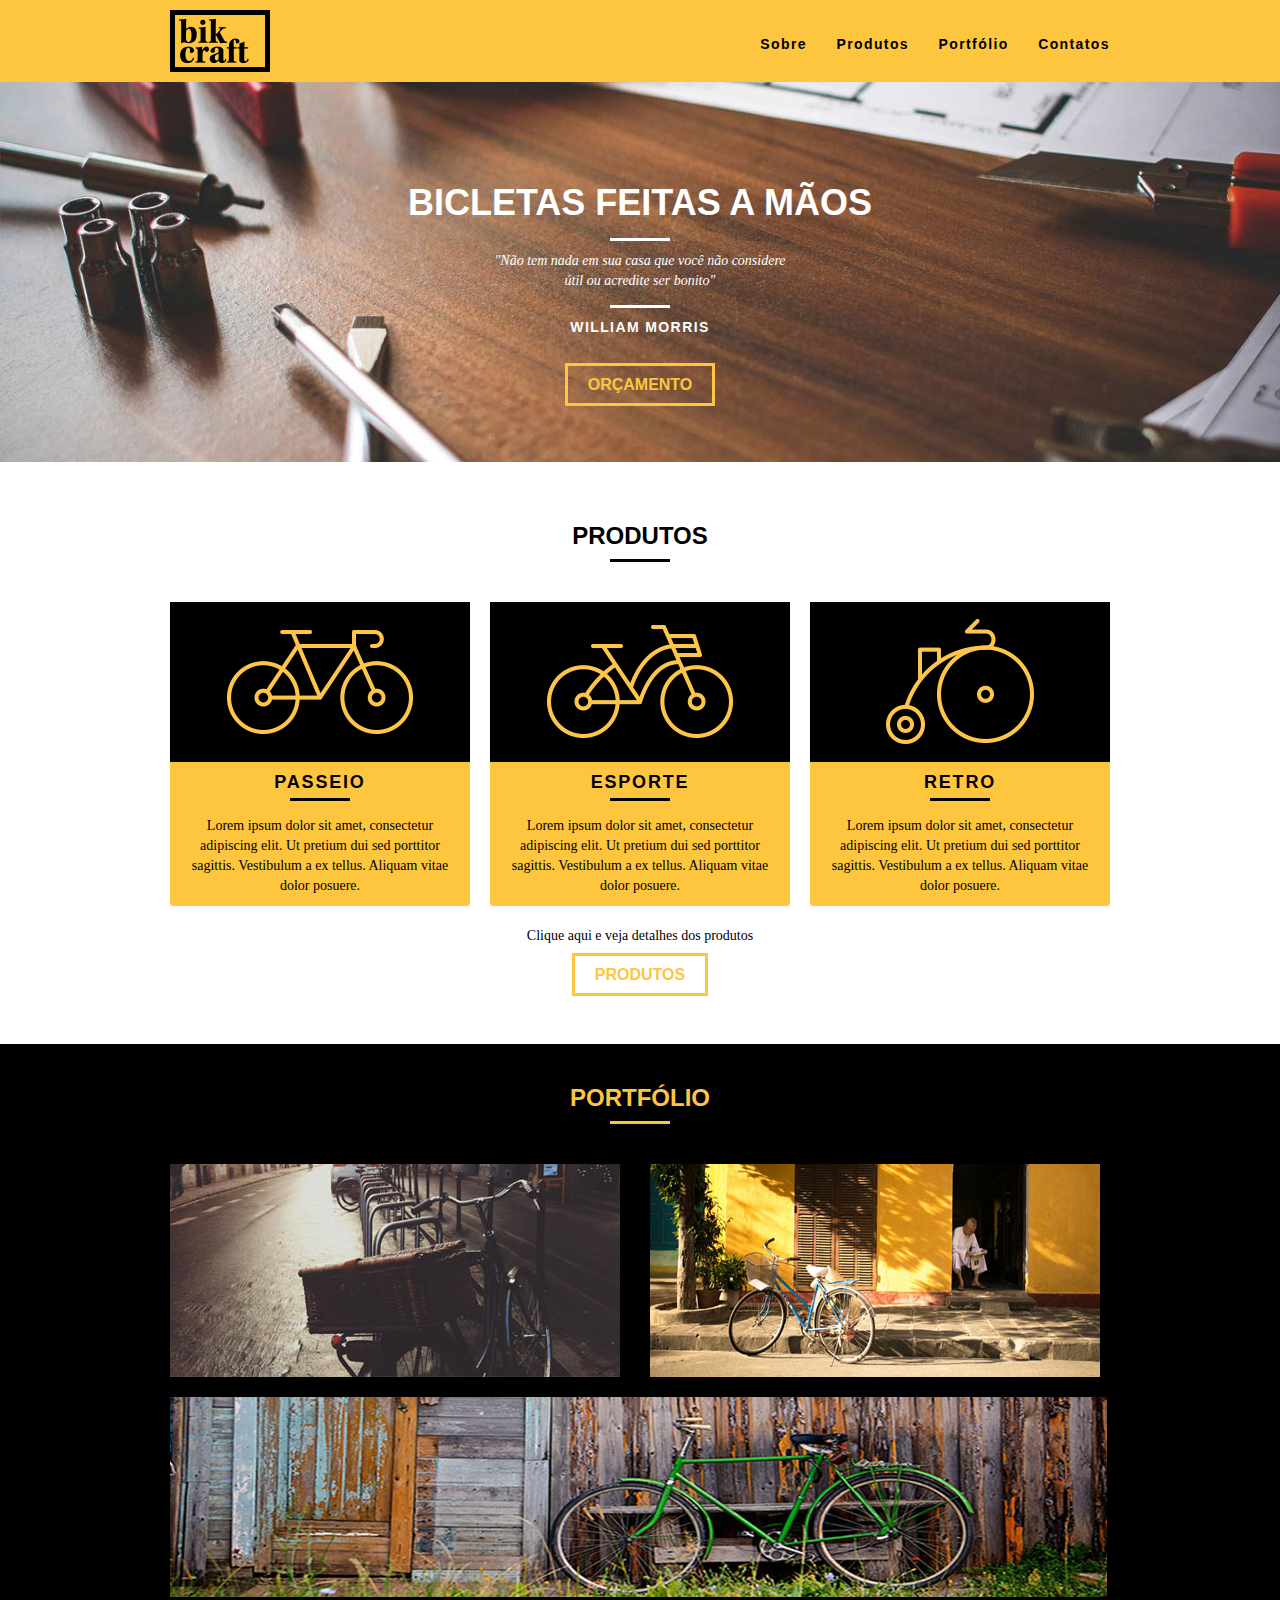
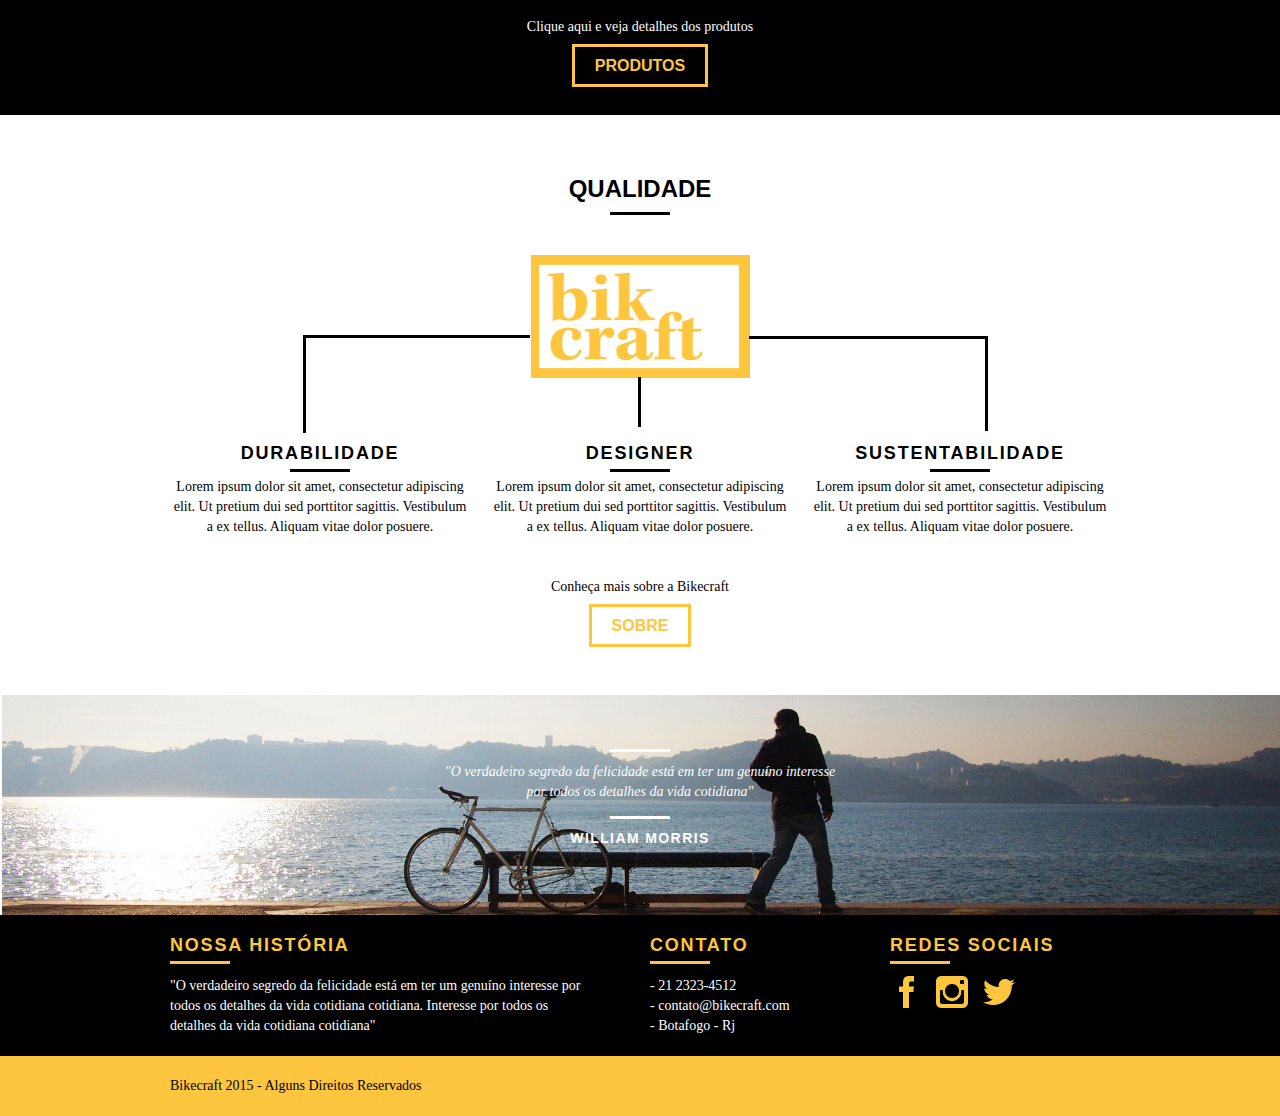
<file: index.html>
<!DOCTYPE html>

<html lang="pt-br">

<head>
    <meta charset="utf-8">
    <meta name="viewport" content="width=device-width, initial-scale=1.0">
    <title>Home-Bikecraft</title>
  
    <link rel="stylesheet" href="css/normalize.css">
    <link rel="stylesheet" href="css/reset.css">
    <link rel="stylesheet" href="css/grid.css">
    <link rel="stylesheet" href="css/index-estilo.css">
    <link rel="stylesheet" href="css/responsivo.css">

</head>

<body>

    <header class="header">
        <div class="container">

            <a href="index.html" class="grid-4"><img src="img/logo.png" alt="logo-Bikecraft"></a>

            <nav class="grid-12 header-menu">
                <ul>
                    <li><a href="sobre.html">Sobre</a></li>
                    <li><a href="produtos.html">Produtos</a></li>
                    <li><a href="portfolio.html">Portfólio</a></li>
                    <li><a href="contato.html">Contatos</a></li>
                </ul>
            </nav>
        </div>

    </header>

    <section class="introducao">
        <div class="container">
            <h1>Bicletas Feitas a Mãos</h1>
            <blockquote class="quote-externo">
                <p> "Não tem nada em sua casa que você não considere útil ou acredite ser bonito"</p>
                <cite>William Morris</cite>
            </blockquote>
            <a href="produtos.html" class="btn" role="button">Orçamento</a>
        </div>
    </section>

    <section class="container produtos">

        <h2 class="subtitulo">Produtos</h2>
        <ul class="produto-lista">
            <li class="grid-1-3">

                <div class="icone-produto">
                    <img src="img/portfolio/passeio.png" alt="Bicleta de Passeio">
                </div>

                <h3>Passeio</h3>

                <p>
                    Lorem ipsum dolor sit amet, consectetur adipiscing elit. Ut pretium dui sed porttitor sagittis.
                    Vestibulum a ex tellus. Aliquam vitae dolor posuere.
                </p>
            </li>

            <li class="grid-1-3">

                <div class="icone-produto">
                    <img src="img/portfolio/esporte.png" alt="Bicleta de Passeio">
                </div>

                <h3>Esporte</h3>

                <p>
                    Lorem ipsum dolor sit amet, consectetur adipiscing elit. Ut pretium dui sed porttitor sagittis.
                    Vestibulum a ex tellus. Aliquam vitae dolor posuere.
                </p>
            </li>
            <li class="grid-1-3">

                <div class="icone-produto">
                    <img src="img/portfolio/retro.png" alt="Bicleta de Passeio">
                </div>

                <h3>Retro</h3>

                <p>
                    Lorem ipsum dolor sit amet, consectetur adipiscing elit. Ut pretium dui sed porttitor sagittis.
                    Vestibulum a ex tellus. Aliquam vitae dolor posuere.
                </p>
            </li>

        </ul>

        <div class="call">
            <p>Clique aqui e veja detalhes dos produtos</p>
            <a href="produtos.html" class="btn btn-preto">Produtos</a>
        </div>

    </section>
    <!-- FIM da Section Produtos -->

    <section class="portfolio">

        <div class="container">

            <h2 class="subtitulo">Portfólio</h2>

            <ul class="portfolio-item">
                <li class="grid-8"><img src="img/produtos/passeio.jpg" alt="Bicicleta Passeio"></li>
                <li class="grid-8"><img src="img/produtos/esporte.jpg" alt="Bicicleta Esporte"></li>
                <li class="grid-16"><img src="img/produtos/retro.jpg" alt="Bicicleta Retro"></li>
            </ul>

            <div class="call">
                <p>Clique aqui e veja detalhes dos produtos</p>
                <a href="produtos.html" class="btn btn-preto">Produtos</a>
            </div>

        </div>

    </section>
    <!-- FIM do Portfólio -->

    <section class="container qualidade">

        <h2 class="subtitulo">Qualidade</h2>
        <img src="img/logo-2.png" alt="Logo Bikecraft">

        <ul class="qualidade-lista">

            <li class="grid-1-3">
                <h3>Durabilidade</h3>
                <p>Lorem ipsum dolor sit amet, consectetur adipiscing elit. Ut pretium dui sed porttitor sagittis.
                    Vestibulum a ex tellus. Aliquam vitae dolor posuere.</p>
            </li>

            <li class="grid-1-3">
                <h3>Designer</h3>
                <p>Lorem ipsum dolor sit amet, consectetur adipiscing elit. Ut pretium dui sed porttitor sagittis.
                    Vestibulum a ex tellus. Aliquam vitae dolor posuere.</p>
            </li>

            <li class="grid-1-3">
                <h3>Sustentabilidade</h3>
                <p>Lorem ipsum dolor sit amet, consectetur adipiscing elit. Ut pretium dui sed porttitor sagittis.
                    Vestibulum a ex tellus. Aliquam vitae dolor posuere.</p>
            </li>

        </ul>

        <div class="call">
            <p>Conheça mais sobre a Bikecraft</p>
            <a href="produtos.html" class="btn btn-preto">Sobre</a>
        </div>

    </section>
    <!-- FIM de Qualidade -->

    <section class="quebra">

        <blockquote class="quote-externo container">
            <p> "O verdadeiro segredo da felicidade está em ter um genuíno interesse por todos os detalhes da vida
                cotidiana"</p>
            <cite>William Morris</cite>
        </blockquote>
    </section>

    <footer>

        <div class="footer">
            <div class="container">

                <div class="grid-8 historia">
                    <h3>Nossa História</h3>
                    <p> "O verdadeiro segredo da felicidade está em ter um genuíno interesse por todos os detalhes da
                        vida cotidiana cotidiana. Interesse por todos os detalhes da vida cotidiana cotidiana"</p>
                </div>

                <div class="grid-4 contato">
                    <h3>Contato</h3>
                    <ul>
                        <li>- 21 2323-4512</li>
                        <li>- contato@bikecraft.com</li>
                        <li>- Botafogo - Rj</li>
                    </ul>

                </div>
                <div class="grid-4 rede-social">

                    <h3>Redes Sociais</h3>
                    <ul>
                        <li><a href="https://facebook.com" target="_blank"><img src="img/rede-sociais/facebook.png"
                                    alt="Facebook"></a></li>

                        <li><a href="https://instagram.com" target="_blank"><img src="img/rede-sociais/instagram.png"
                                    alt="Instagram"></a></li>

                        <li><a href="https://twitter.com" target="_blank"><img src="img/rede-sociais/twitter.png"
                                    alt="Twiterr"></a></li>

                    </ul>

                </div>
            </div>
        </div> <!-- Fim da div footer -->

        <div class="copy">
            <div class="container">
                <p class="grid-16">Bikecraft 2015 - Alguns Direitos Reservados</p>
            </div>
        </div>

    </footer>

</body>

</html>
</file>
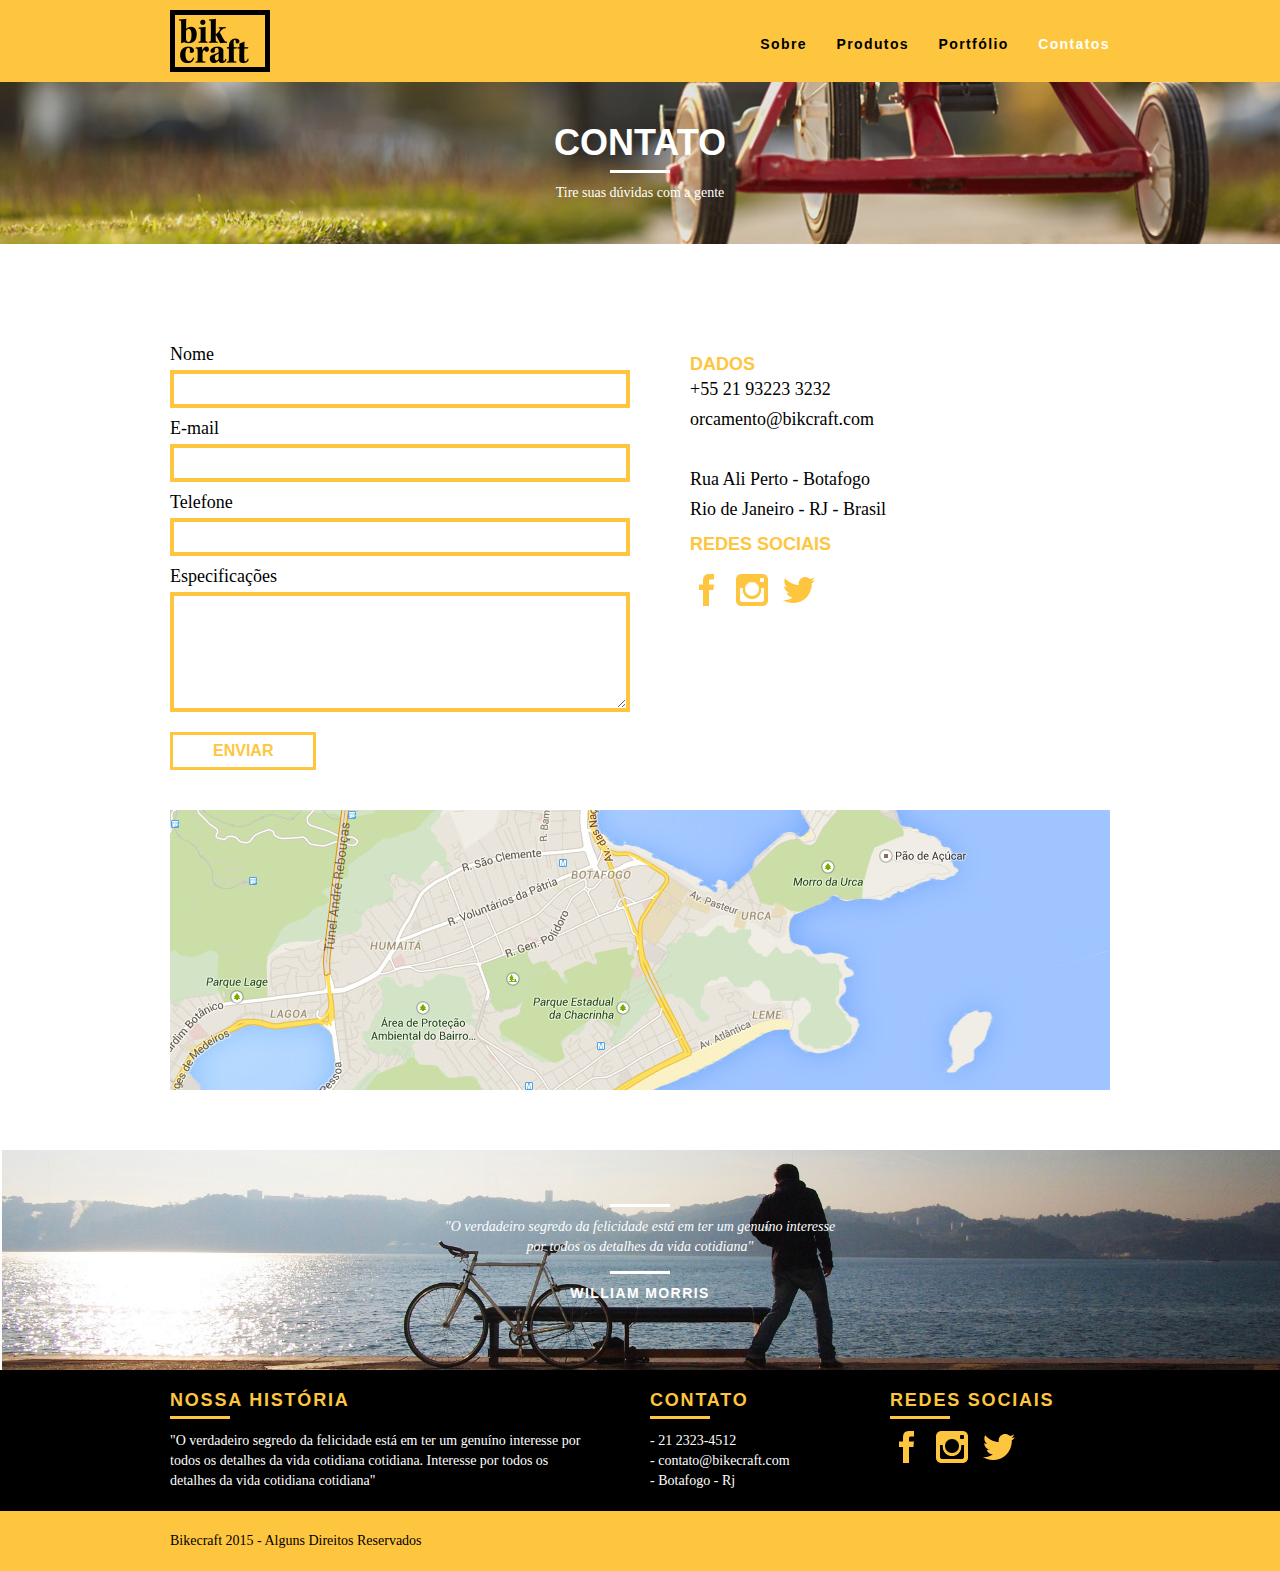
<file: contato.html>
<!DOCTYPE html>

<html lang="pt-br">

<head>
    <meta charset="utf-8">
    <meta name="viewport" content="width=device-width, initial-scale=1.0">
    <title>Contato</title>
    
    <link rel="stylesheet" href="css/normalize.css">
    <link rel="stylesheet" href="css/reset.css">
    <link rel="stylesheet" href="css/grid.css">
    <link rel="stylesheet" href="css/index-estilo.css">
    <link rel="stylesheet" href="css/contato-estilo.css">
    <link rel="stylesheet" href="css/responsivo.css">
</head>

<body>

    <header class="header">
        <div class="container">

            <a href="index.html" class="grid-4"><img src="img/logo.png" alt="logo-Bikecraft"></a>

            <nav class="grid-12 header-menu">
                <ul>
                    <li><a href="sobre.html">Sobre</a></li>
                    <li><a href="produtos.html"">Produtos</a></li>
                    <li><a href=" portfolio.html">Portfólio</a></li>
                    <li><a href="contato.html" class="menu-ativo">Contatos</a></li>
                </ul>
            </nav>
        </div>

    </header>

    <section class="introducao-interna introducao-contato">
        <div class="container">
            <h1>Contato</h1>
            <p>Tire suas dúvidas com a gente</p>
        </div>
    </section>

    <section class=" fale-conosco container">

        <form method="" class="form grid-8" action="">

            <label for="nome">Nome</label>
            <input type="text" id="nome" name="nome" required>

            <label for="email">E-mail</label>
            <input type="email" id="email" name="email" required>

            <label for="tel">Telefone</label>
            <input type="tel" id="tel" name="tel" required>

            <label for="espec">Especificações</label>
            <textarea id="espec"></textarea>

            <button type="submit" class="btn btn-preto">Enviar</button>
        </form>

        <div class="grid-8 contato-dados">

            <h3>Dados</h3>
            <span>+55 21 93223 3232</span>
            <span class="contato-email">orcamento@bikcraft.com</span>

            <span>Rua Ali Perto - Botafogo</span>
            <span>Rio de Janeiro - RJ - Brasil</span>

            <h3>Redes Sociais</h3>
            <ul>
                <li><a href="https://facebook.com" target="_blank"><img src="img/rede-sociais/facebook.png"
                            alt="Facebook"></a></li>

                <li><a href="https://instagram.com" target="_blank"><img src="img/rede-sociais/instagram.png"
                            alt="Instagram"></a></li>

                <li><a href="https://twitter.com" target="_blank"><img src="img/rede-sociais/twitter.png"
                            alt="Twiterr"></a></li>

            </ul>

        </div> <!-- FIM Contato -->

    </section>

    <section class="container">
        <a href="https://google.com.br" class="grid-16" target="_blank"> <img src="img/endereco-bikcraft.jpg"
                alt="Mapa Endereço"></a>
    </section>

    <section class="quebra">

        <blockquote class="quote-externo container">
            <p> "O verdadeiro segredo da felicidade está em ter um genuíno interesse por todos os detalhes da vida
                cotidiana"</p>
            <cite>William Morris</cite>
        </blockquote>
    </section>

    <footer>

        <div class="footer">
            <div class="container">

                <div class="grid-8 historia">
                    <h3>Nossa História</h3>
                    <p> "O verdadeiro segredo da felicidade está em ter um genuíno interesse por todos os detalhes da
                        vida cotidiana cotidiana. Interesse por todos os detalhes da vida cotidiana cotidiana"</p>
                </div>

                <div class="grid-4 contato">
                    <h3>Contato</h3>
                    <ul>
                        <li>- 21 2323-4512</li>
                        <li>- contato@bikecraft.com</li>
                        <li>- Botafogo - Rj</li>
                    </ul>

                </div>
                <div class="grid-4 rede-social">

                    <h3>Redes Sociais</h3>
                    <ul>
                        <li><a href="https://facebook.com" target="_blank"><img src="img/rede-sociais/facebook.png"
                                    alt="Facebook"></a></li>

                        <li><a href="https://instagram.com" target="_blank"><img src="img/rede-sociais/instagram.png"
                                    alt="Instagram"></a></li>

                        <li><a href="https://twitter.com" target="_blank"><img src="img/rede-sociais/twitter.png"
                                    alt="Twiterr"></a></li>

                    </ul>

                </div>
            </div>
        </div> <!-- Fim da div footer -->

        <div class="copy">
            <div class="container">
                <p class="grid-16">Bikecraft 2015 - Alguns Direitos Reservados</p>
            </div>
        </div>

    </footer>

</body>

</html>
</file>
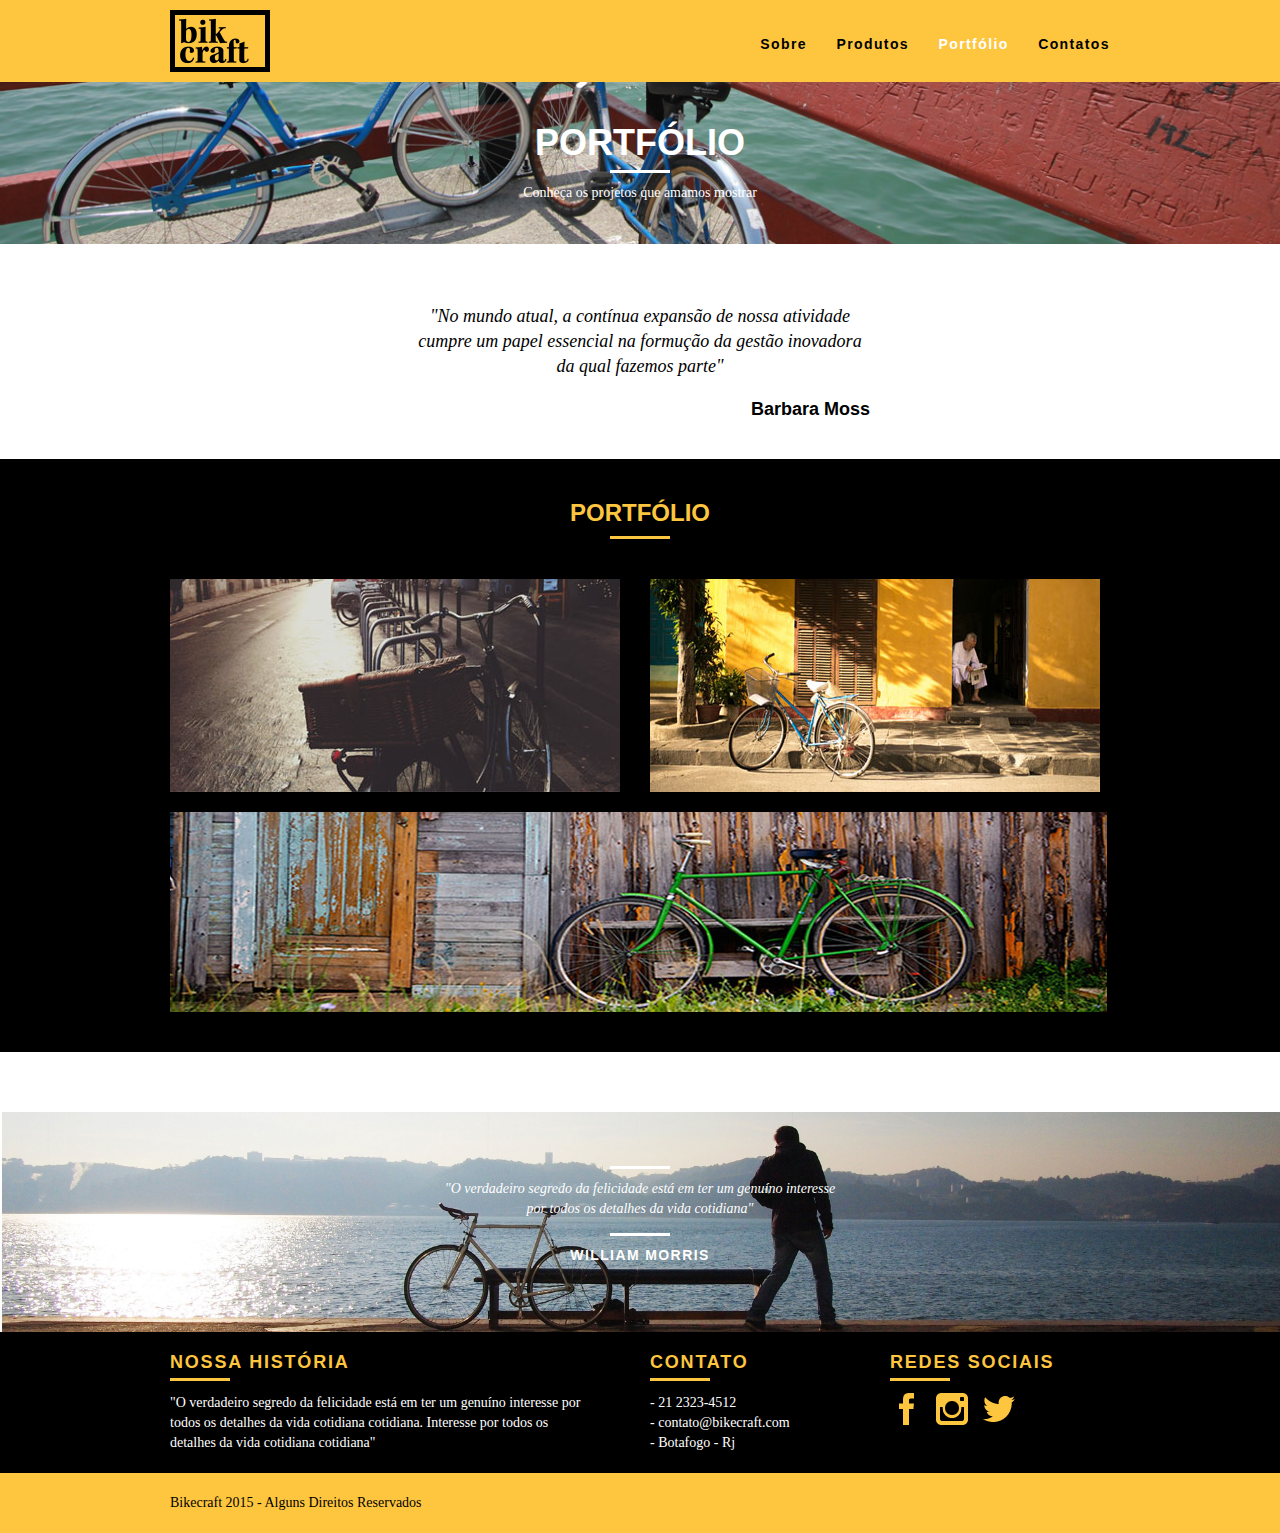
<file: portfolio.html>
<!DOCTYPE html>

<html lang="pt-br">

<head>
    <meta charset="utf-8">
    <meta name="viewport" content="width=device-width, initial-scale=1.0">
    <title>Portfólio</title>
    
    <link rel="stylesheet" href="css/normalize.css">
    <link rel="stylesheet" href="css/reset.css">
    <link rel="stylesheet" href="css/grid.css">
    <link rel="stylesheet" href="css/index-estilo.css">
    <link rel="stylesheet" href="css/portfolio-estilo.css">
    <link rel="stylesheet" href="css/responsivo.css">

</head>

<body>

    <header class="header">
        <div class="container">

            <a href="index.html" class="grid-4"><img src="img/logo.png" alt="logo-Bikecraft"></a>

            <nav class="grid-12 header-menu">
                <ul>
                    <li><a href="sobre.html">Sobre</a></li>
                    <li><a href="produtos.html">Produtos</a></li>
                    <li><a href="portfolio.html" class="menu-ativo">Portfólio</a></li>
                    <li><a href="contato.html">Contatos</a></li>
                </ul>
            </nav>
        </div>

    </header>

    <section class="introducao-interna introducao-port">

        <div class="container">
            <h1>Portfólio</h1>
            <p>Conheça os projetos que amamos mostrar</p>
        </div>

    </section>

    <section class="container">

        <blockquote class="citacao">
            <p> "No mundo atual, a contínua expansão de nossa atividade cumpre um papel essencial na formução da gestão
                inovadora da qual fazemos parte"</p>
            <cite>Barbara Moss</cite>
        </blockquote>

    </section>

    <section class="portfolio">

        <div class="container">

            <h2 class="subtitulo">Portfólio</h2>

            <ul class="portfolio-item">
                <li class="grid-8"><img src="img/produtos/passeio.jpg" alt="Bicicleta Passeio"></li>
                <li class="grid-8"><img src="img/produtos/esporte.jpg" alt="Bicicleta Esporte"></li>
                <li class="grid-16"><img src="img/produtos/retro.jpg" alt="Bicicleta Retro"></li>
            </ul>
        </div>

    </section>
    <!-- FIM do Portfólio -->




    <section class="quebra">

        <blockquote class="quote-externo container">
            <p> "O verdadeiro segredo da felicidade está em ter um genuíno interesse por todos os detalhes da vida
                cotidiana"</p>
            <cite>William Morris</cite>
        </blockquote>
    </section>

    <footer>

        <div class="footer">
            <div class="container">

                <div class="grid-8 historia">
                    <h3>Nossa História</h3>
                    <p> "O verdadeiro segredo da felicidade está em ter um genuíno interesse por todos os detalhes da
                        vida cotidiana cotidiana. Interesse por todos os detalhes da vida cotidiana cotidiana"</p>
                </div>

                <div class="grid-4 contato">
                    <h3>Contato</h3>
                    <ul>
                        <li>- 21 2323-4512</li>
                        <li>- contato@bikecraft.com</li>
                        <li>- Botafogo - Rj</li>
                    </ul>

                </div>
                <div class="grid-4 rede-social">

                    <h3>Redes Sociais</h3>
                    <ul>
                        <li><a href="https://facebook.com" target="_blank"><img src="img/rede-sociais/facebook.png"
                                    alt="Facebook"></a></li>

                        <li><a href="https://instagram.com" target="_blank"><img src="img/rede-sociais/instagram.png"
                                    alt="Instagram"></a></li>

                        <li><a href="https://twitter.com" target="_blank"><img src="img/rede-sociais/twitter.png"
                                    alt="Twiterr"></a></li>

                    </ul>

                </div>
            </div>
        </div> <!-- Fim da div footer -->

        <div class="copy">
            <div class="container">
                <p class="grid-16">Bikecraft 2015 - Alguns Direitos Reservados</p>
            </div>
        </div>

    </footer>

</body>

</html>
</file>
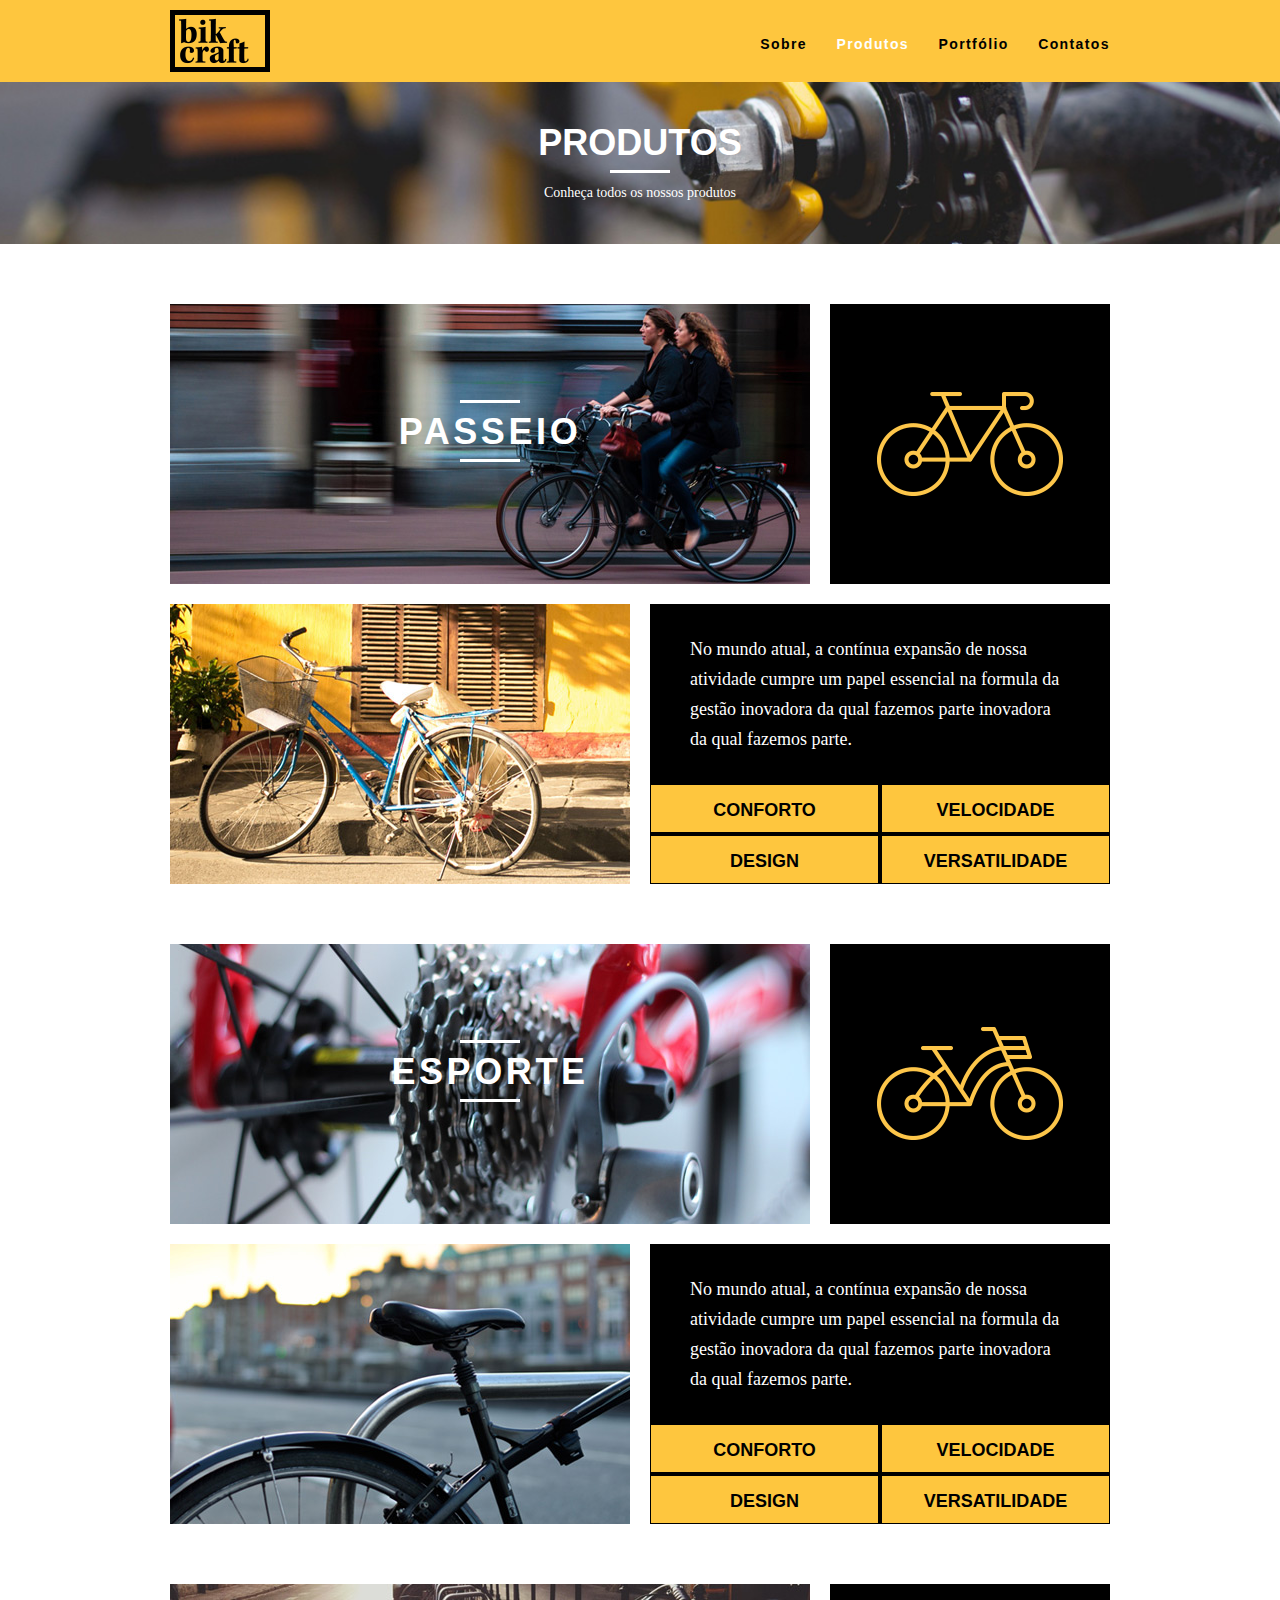
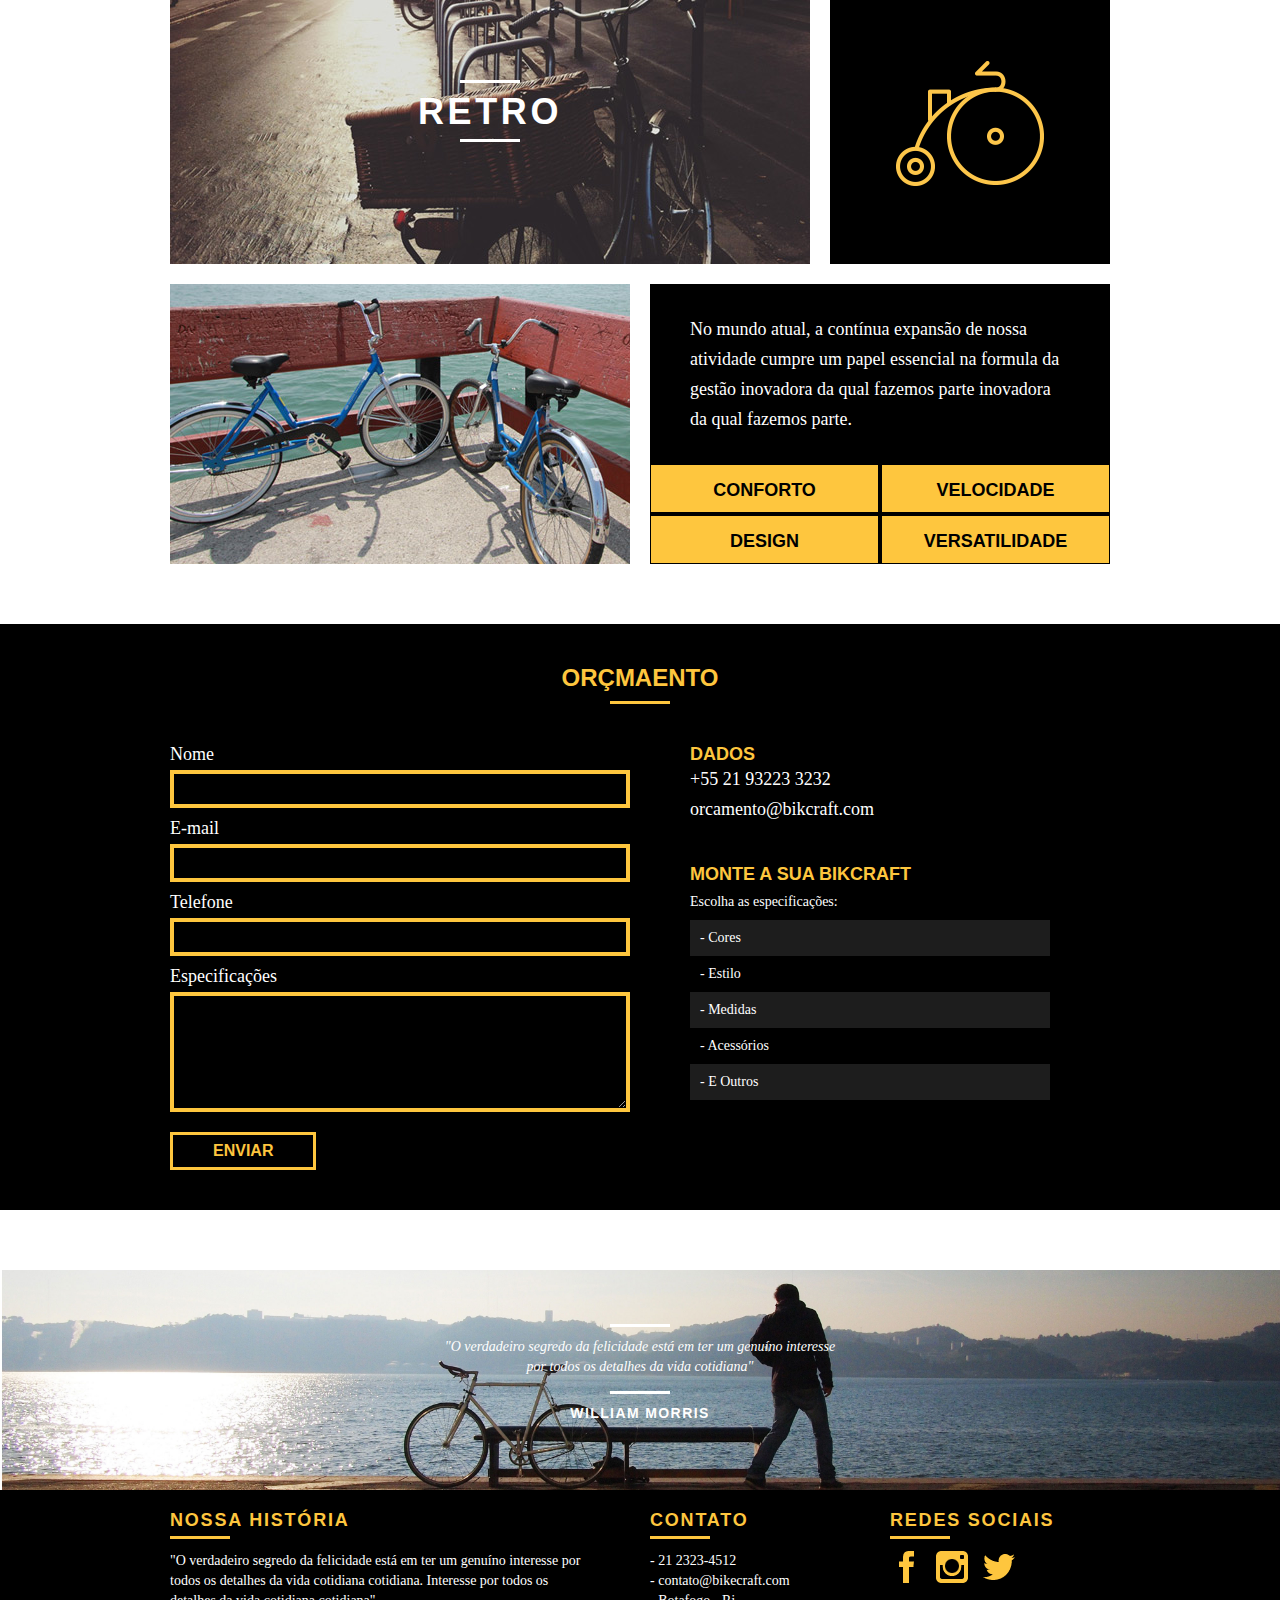
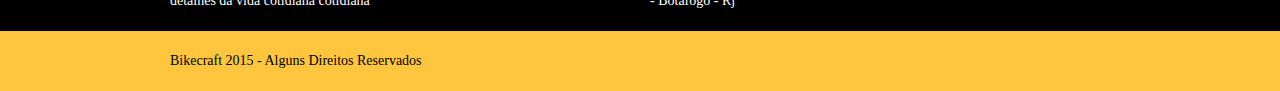
<file: produtos.html>
<!DOCTYPE html>

<html lang="pt-br">

<head>
    <meta charset="utf-8">
    <meta name="viewport" content="width=device-width, initial-scale=1.0">
    <title>Produtos</title>
    
    <link rel="stylesheet" href="css/normalize.css">
    <link rel="stylesheet" href="css/reset.css">
    <link rel="stylesheet" href="css/grid.css">
    <link rel="stylesheet" href="css/index-estilo.css">
    <link rel="stylesheet" href="css/produtos-estilo.css">
    <link rel="stylesheet" href="css/responsivo.css">
</head>

<body>

    <header class="header">
        <div class="container">

            <a href="index.html" class="grid-4"><img src="img/logo.png" alt="logo-Bikecraft"></a>

            <nav class="grid-12 header-menu">
                <ul>
                    <li><a href="sobre.html">Sobre</a></li>
                    <li><a href="produtos.html" class="menu-ativo">Produtos</a></li>
                    <li><a href="portfolio.html">Portfólio</a></li>
                    <li><a href="contato.html">Contatos</a></li>
                </ul>
            </nav>
        </div>

    </header>

    <section class="introducao-interna introducao-produtos">
        <div class="container">
            <h1>Produtos</h1>
            <p>Conheça todos os nossos produtos</p>
        </div>
    </section>

    <section class="container produto-item">

        <div class="grid-11">
            <img src="img/portfolio/bikcraft-passeio-1.jpg" alt="Bikecraft Passeio">
            <h2>Passeio</h2>
        </div>

        <div class="grid-5 icone-item">
            <img src="img/portfolio/passeio.png" alt="Icone Passeio">
        </div>

        <div class="grid-8">
            <img src="img/portfolio/bikcraft-passeio-2.jpg" alt="bikcraft-passeio-2">
        </div>

        <div class="grid-8 produto-info">
            <p>
                No mundo atual, a contínua expansão de nossa atividade cumpre um papel essencial na formula da gestão
                inovadora da qual fazemos parte inovadora da qual fazemos parte.
            </p>

            <ul>
                <li>Conforto</li>
                <li>Velocidade</li>
                <li>Design</li>
                <li>Versatilidade</li>
            </ul>

        </div>


    </section>

    <section class="container produto-item">

        <div class="grid-11">
            <img src="img/portfolio/bikcraft-esporte-1.jpg" alt="Bikecraft Esporte">
            <h2>Esporte</h2>
        </div>

        <div class="grid-5 icone-item">
            <img src="img/portfolio/esporte.png" alt="Icone Esporte">
        </div>

        <div class="grid-8">
            <img src="img/portfolio/bikcraft-esporte-2.jpg" alt="bikcraft-esporte-2">
        </div>

        <div class="grid-8 produto-info">
            <p>
                No mundo atual, a contínua expansão de nossa atividade cumpre um papel essencial na formula da gestão
                inovadora da qual fazemos parte inovadora da qual fazemos parte.
            </p>

            <ul>
                <li>Conforto</li>
                <li>Velocidade</li>
                <li>Design</li>
                <li>Versatilidade</li>
            </ul>

        </div>


    </section>


    <section class="container produto-item">

        <div class="grid-11">
            <img src="img/portfolio/bikcraft-retro-1.jpg" alt="Bikecraft Retro">
            <h2>Retro</h2>
        </div>

        <div class="grid-5 icone-item">
            <img src="img/portfolio/retro.png" alt="Icone Retro">
        </div>

        <div class="grid-8">
            <img src="img/portfolio/bikcraft-retro-2.jpg" alt="bikcraft-retro-2">
        </div>

        <div class="grid-8 produto-info">
            <p>
                No mundo atual, a contínua expansão de nossa atividade cumpre um papel essencial na formula da gestão
                inovadora da qual fazemos parte inovadora da qual fazemos parte.
            </p>

            <ul>
                <li>Conforto</li>
                <li>Velocidade</li>
                <li>Design</li>
                <li>Versatilidade</li>
            </ul>

        </div>


    </section>


    <section class="orcamento">

        <div class="container">

            <h2 class="subtitulo">Orçmaento</h2>

            <form method="" class="form grid-8" action="">

                <label for="nome">Nome</label>
                <input type="text" id="nome" name="nome" required>

                <label for="email">E-mail</label>
                <input type="email" id="email" name="email" required>

                <label for="tel">Telefone</label>
                <input type="tel" id="tel" name="tel" required>

                <label for="espec">Especificações</label>
                <textarea id="espec"></textarea>

                <button type="submit" class="btn">Enviar</button>
            </form>

            <div class="grid-8 orcamento-dados">

                <h3>Dados</h3>
                <span>+55 21 93223 3232</span>
                <span>orcamento@bikcraft.com</span>

                <h3>Monte a sua Bikcraft</h3>
                <p>Escolha as especificações:</p>

                <ul>
                    <li>- Cores</li>
                    <li>- Estilo</li>
                    <li>- Medidas</li>
                    <li>- Acessórios</li>
                    <li>- E Outros</li>
                </ul>

            </div> <!-- FIM Orçamento Dados -->
        </div>

    </section>



    <section class="quebra">

        <blockquote class="quote-externo container">
            <p> "O verdadeiro segredo da felicidade está em ter um genuíno interesse por todos os detalhes da vida
                cotidiana"</p>
            <cite>William Morris</cite>
        </blockquote>
    </section>

    <footer>

        <div class="footer">
            <div class="container">

                <div class="grid-8 historia">
                    <h3>Nossa História</h3>
                    <p> "O verdadeiro segredo da felicidade está em ter um genuíno interesse por todos os detalhes da
                        vida cotidiana cotidiana. Interesse por todos os detalhes da vida cotidiana cotidiana"</p>
                </div>

                <div class="grid-4 contato">
                    <h3>Contato</h3>
                    <ul>
                        <li>- 21 2323-4512</li>
                        <li>- contato@bikecraft.com</li>
                        <li>- Botafogo - Rj</li>
                    </ul>

                </div>
                <div class="grid-4 rede-social">

                    <h3>Redes Sociais</h3>
                    <ul>
                        <li><a href="https://facebook.com" target="_blank"><img src="img/rede-sociais/facebook.png"
                                    alt="Facebook"></a></li>

                        <li><a href="https://instagram.com" target="_blank"><img src="img/rede-sociais/instagram.png"
                                    alt="Instagram"></a></li>

                        <li><a href="https://twitter.com" target="_blank"><img src="img/rede-sociais/twitter.png"
                                    alt="Twiterr"></a></li>

                    </ul>

                </div>
            </div>
        </div> <!-- Fim da div footer -->

        <div class="copy">
            <div class="container">
                <p class="grid-16">Bikecraft 2015 - Alguns Direitos Reservados</p>
            </div>
        </div>

    </footer>

</body>

</html>
</file>
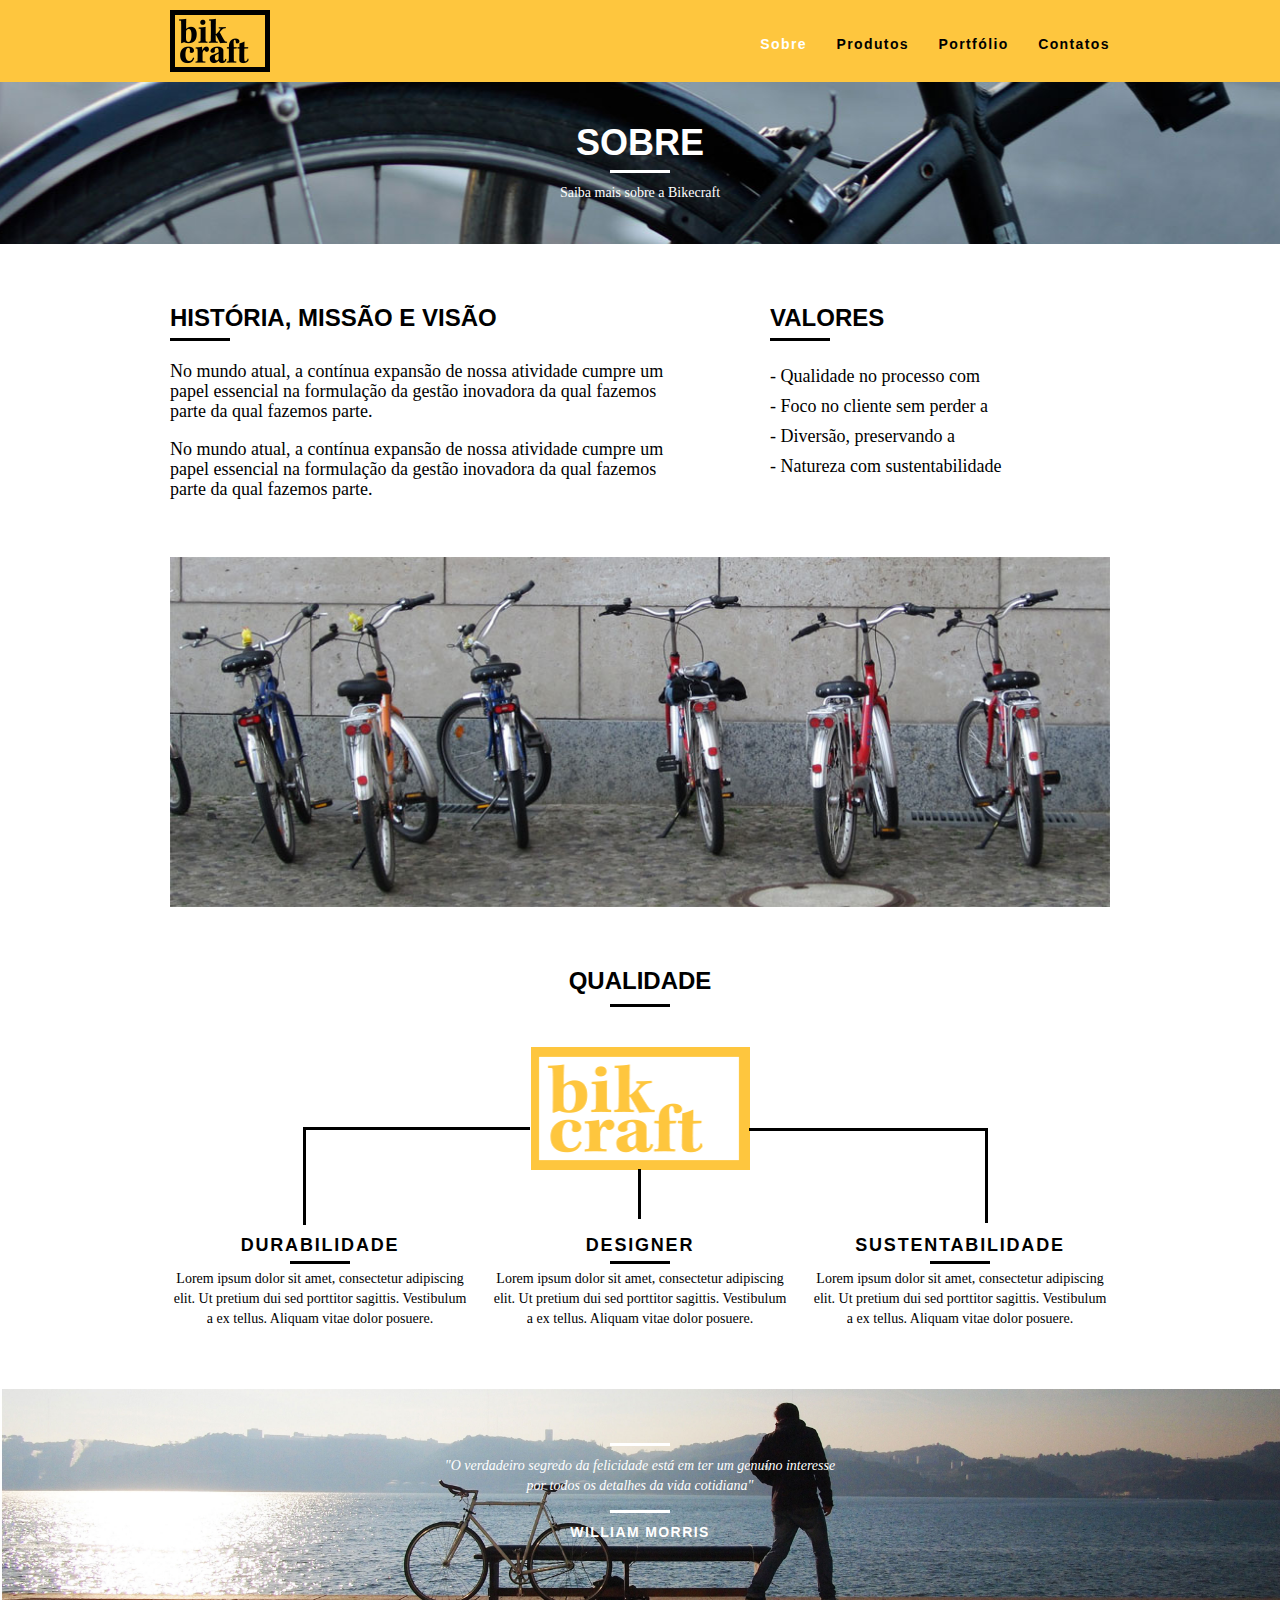
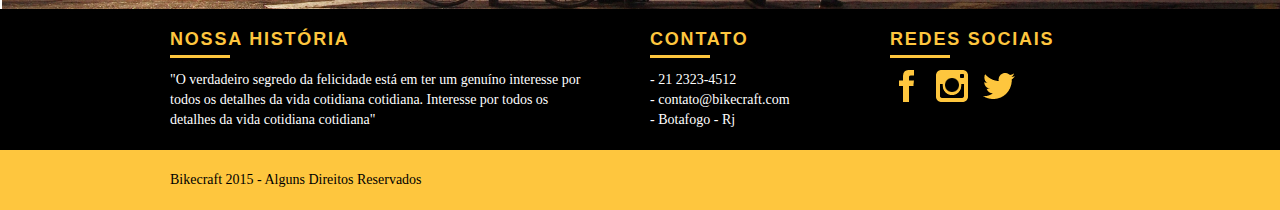
<file: sobre.html>
<!DOCTYPE html>

<html lang="pt-br">

<head>
    <meta charset="utf-8">
    <meta name="viewport" content="width=device-width, initial-scale=1.0">
    <title>Sobre</title>
    
    <link rel="stylesheet" href="css/normalize.css">
    <link rel="stylesheet" href="css/reset.css">
    <link rel="stylesheet" href="css/grid.css">
    <link rel="stylesheet" href="css/index-estilo.css">
    <link rel="stylesheet" href="css/sobre-estilo.css">
    <link rel="stylesheet" href="css/responsivo.css">
</head>

<body>

    <header class="header">
        <div class="container">

            <a href="index.html" class="grid-4"><img src="img/logo.png" alt="logo-Bikecraft"></a>

            <nav class="grid-12 header-menu">
                <ul>
                    <li><a href="sobre.html" class="menu-ativo">Sobre</a></li>
                    <li><a href="produtos.html">Produtos</a></li>
                    <li><a href="portfolio.html">Portfólio</a></li>
                    <li><a href="contato.html">Contatos</a></li>
                </ul>
            </nav>
        </div>

    </header>

    <section class="introducao-interna introducao-sobre">
        <div class="container">
            <h1>Sobre</h1>
            <p>Saiba mais sobre a Bikecraft</p>
        </div>
    </section>

    <section class="missao-sobre container">
        <div class="grid-10">
            <h2 class="subtitulo-interno">História, Missão e Visão</h2>

            <p>No mundo atual, a contínua expansão de nossa atividade cumpre um papel essencial na formulação da gestão
                inovadora da qual fazemos parte da qual fazemos parte.</p>

            <p> No mundo atual, a contínua expansão de nossa atividade cumpre um papel essencial na formulação da gestão
                inovadora da qual fazemos parte da qual fazemos parte.
            </p>
        </div>

        <div class="grid-6">
            <h2 class="subtitulo-interno">Valores</h2>
            <ul>
                <li>- Qualidade no processo com</li>
                <li>- Foco no cliente sem perder a</li>
                <li>- Diversão, preservando a</li>
                <li>- Natureza com sustentabilidade</li>
            </ul>

        </div>

        <div class="grid-16 foto-equipe">
            <img src="img/equipe-bikecraft.jpg" alt="Bicletas Bikecraft">
        </div>

    </section>


    <section class="container qualidade">

        <h2 class="subtitulo">Qualidade</h2>
        <img src="img/logo-2.png" alt="Logo Bikecraft">

        <ul class="qualidade-lista">

            <li class="grid-1-3">
                <h3>Durabilidade</h3>
                <p>Lorem ipsum dolor sit amet, consectetur adipiscing elit. Ut pretium dui sed porttitor sagittis.
                    Vestibulum a ex tellus. Aliquam vitae dolor posuere.</p>
            </li>

            <li class="grid-1-3">
                <h3>Designer</h3>
                <p>Lorem ipsum dolor sit amet, consectetur adipiscing elit. Ut pretium dui sed porttitor sagittis.
                    Vestibulum a ex tellus. Aliquam vitae dolor posuere.</p>
            </li>

            <li class="grid-1-3">
                <h3>Sustentabilidade</h3>
                <p>Lorem ipsum dolor sit amet, consectetur adipiscing elit. Ut pretium dui sed porttitor sagittis.
                    Vestibulum a ex tellus. Aliquam vitae dolor posuere.</p>
            </li>

        </ul>
    </section>
    <!-- FIM de Qualidade -->

    <section class="quebra">

        <blockquote class="quote-externo container">
            <p> "O verdadeiro segredo da felicidade está em ter um genuíno interesse por todos os detalhes da vida
                cotidiana"</p>
            <cite>William Morris</cite>
        </blockquote>
    </section>

    <footer>

        <div class="footer">
            <div class="container">

                <div class="grid-8 historia">
                    <h3>Nossa História</h3>
                    <p> "O verdadeiro segredo da felicidade está em ter um genuíno interesse por todos os detalhes da
                        vida cotidiana cotidiana. Interesse por todos os detalhes da vida cotidiana cotidiana"</p>
                </div>

                <div class="grid-4 contato">
                    <h3>Contato</h3>
                    <ul>
                        <li>- 21 2323-4512</li>
                        <li>- contato@bikecraft.com</li>
                        <li>- Botafogo - Rj</li>
                    </ul>

                </div>
                <div class="grid-4 rede-social">

                    <h3>Redes Sociais</h3>
                    <ul>
                        <li><a href="https://facebook.com" target="_blank"><img src="img/rede-sociais/facebook.png"
                                    alt="Facebook"></a></li>

                        <li><a href="https://instagram.com" target="_blank"><img src="img/rede-sociais/instagram.png"
                                    alt="Instagram"></a></li>

                        <li><a href="https://twitter.com" target="_blank"><img src="img/rede-sociais/twitter.png"
                                    alt="Twiterr"></a></li>

                    </ul>

                </div>
            </div>
        </div> <!-- Fim da div footer -->

        <div class="copy">
            <div class="container">
                <p class="grid-16">Bikecraft 2015 - Alguns Direitos Reservados</p>
            </div>
        </div>

    </footer>

</body>

</html>
</file>
<file: css/grid.css>
*, *:before, *:after {
  -webkit-box-sizing: border-box; 
  -moz-box-sizing: border-box; 
  box-sizing: border-box;

}

.container {
	width: 960px;
	margin: 0 auto;
	padding: 0px;
	position: relative;

}

.container:after, .container:before {
	content: " ";
	display: table;
}

.container:after {
	clear: both;
}

.grid-1, .grid-2, .grid-3, .grid-4, .grid-5, .grid-6, .grid-7, .grid-8, .grid-9, .grid-10, .grid-11, .grid-12, .grid-13, .grid-14, .grid-15, .grid-16, .grid-1-3 {
	float: left;
	margin-left: 10px;
	margin-right: 10px;
}

.grid-1 	{width: 40px;}
.grid-2 	{width: 100px;}
.grid-3 	{width: 160px;}
.grid-4 	{width: 220px;}
.grid-5 	{width: 280px;}
.grid-6 	{width: 340px;}
.grid-7 	{width: 400px;}
.grid-8 	{width: 460px;}
.grid-9 	{width: 520px;}
.grid-10 	{width: 580px;}
.grid-11 	{width: 640px;}
.grid-12 	{width: 700px;}
.grid-13 	{width: 760px;}
.grid-14 	{width: 820px;}
.grid-15 	{width: 880px;}
.grid-16 	{width: 940px;}
.grid-1-3	{width: 300px;}



@media only screen and (min-width: 768px) and (max-width: 959px) {
	
	.container {
		width:768px;
	}

	.grid-1		{width: 28px;}
	.grid-2		{width: 76px;}
	.grid-3		{width: 124px;}
	.grid-4		{width: 172px;}
	.grid-5		{width: 220px;}
	.grid-6		{width: 268px;}
	.grid-7		{width: 316px;}
	.grid-8		{width: 364px;}
	.grid-9		{width: 412px;}
	.grid-10	{width: 460px;}
	.grid-11	{width: 508px;}
	.grid-12	{width: 556px;}
	.grid-13	{width: 604px;}
	.grid-14	{width: 652px;}
	.grid-15	{width: 700px;}
	.grid-16	{width: 748px;}
	.grid-1-3	{width: 236px;}
}

@media only screen and (max-width: 767px) {

	.container {
		width: 300px;
	}

    .grid-1, .grid-2, .grid-3, .grid-4, .grid-5, .grid-6, .grid-7, .grid-8, .grid-9, .grid-10, .grid-11, .grid-12, .grid-13, .grid-14, .grid-15, .grid-16, .grid-1-3 {
		width: 300px;
		margin-bottom: 20px;
		float: none;
		/* border: 2px solid green; */
	}
}
</file>
<file: css/index-estilo.css>
/* ESTILOS GERAIS */
body {
    font-family: Arial, Helvetica, sans-serif;
}

p {
    font-family: georgia;
    font-size: 14px;
    line-height: 20px;
}

img {
    display:block;
    max-width: 100%;
}

.btn {

  border: 3px solid #fec63e;  
  color: #fec63e;
  text-transform: uppercase;
  font-weight: bold;
  padding: 10px 20px;  
}

.btn:hover {
    color:#fff;
    border-color:#fff;
}

.btn.btn-preto:hover {
    color:#000;
    border-color:#000;
}

.subtitulo {
    font-size: 24px;
    font-weight:bold;
    text-transform: uppercase;
    text-align: center;
    margin-bottom: 40px;
}

.subtitulo::after {

    content:"";
    display:block;
    width: 60px;
    height: 3px;
    background: #000;
    margin: 9px auto;
}


.subtitulo-interno {
    font-size: 24px;
    font-weight:bold;
    text-transform: uppercase;
    margin-bottom: 20px;
}

.subtitulo-interno::after {

    content:"";
    display:block;
    width: 60px;
    height: 3px;
    background: #000;
    margin-top: 6px;
}

/* HEADER */
.header {
    position:fixed;
    top:0;
    background-color: #fec63e;
    width: 100%;
    padding: 10px 0;
    z-index: 2;
}

/* HEADER MENU */

.header-menu { 
    text-align:right;
}

.header-menu li {
    display:inline-block;
    margin-left: 25px;
    margin-top: 25px;
}

.header-menu li a {
    color: #000;
    font-weight: bold;
    font-size: 14px;
    padding: 10px 0;
    letter-spacing: .1em;
}

.header-menu li a:hover {
    color:#fff;
}

.header-menu li a.menu-ativo {
    color:#fff;
}

/* INTRODUÇÃO */

.introducao {
    width: 100%;
    height: 380px;
    margin-top:82px;
    background: url("../img/fundo.jpg") no-repeat center;
    background-size: cover;
    text-align:center;
    padding-top:100px;
}

.introducao h1 {
    
    font-size: 36px;
    font-weight:bold;
    color: #fff;
    text-transform: uppercase;
}

.introducao-interna {
    margin-top:82px;
    padding-top: 40px;
    width:100%;
    height: 162px;
    color: #fff;
    text-align:center;
}

.introducao-interna h1 {
    
    font-size: 36px;
    font-weight:bold;
    text-transform: uppercase;
}

.introducao-interna h1::after {
    content:"";
    display:block;
    width: 60px;
    height: 3px;
    background: #fff;
    margin: 6px auto 10px auto;
}


.quote-externo {
    width:300px;
    margin: 0 auto;
    color: #fff;
    margin-bottom: 40px;
}

.quote-externo p {
    font-style:italic;
}

.quote-externo p:before, .quote-externo p:after {

    content:"";
    display:block;
    width: 60px;
    height: 3px;
    background: #fff;
    margin: 14px auto 10px auto;

}

.quote-externo cite {
    font-style:normal;
    font-weight:bold;
    font-size: 14px;
    letter-spacing: .1em;
    text-transform:uppercase;   
}

/* PRODUTOS */

.produtos {
    padding: 60px 0;
}

.icone-produto {
    background: #000000;
    padding:10px;
}

.icone-produto img {
    margin: 0 auto;
}

.produto-lista li {
    background:#fec63e;
    text-align:center;
    border-radius:3px;
}

.produto-lista li p {
    padding:10px;
}

.produto-lista li h3 {
    font-size: 18px;
    padding-top:10px;
    font-weight: bold;
    text-align:center;
    text-transform: uppercase;
    letter-spacing: .1em;
}

.produto-lista li h3::after {

    content:"";
    display:block;
    background:#000;
    width: 60px;
    height: 3px;
    margin: 5px auto;
}

.call {
    text-align: center;
    padding-top: 20px;
    clear: both;
}

.call p {
    margin-bottom: 20px;
}

/* PORTFÓLIO */

.portfolio {
    background: #000;
    padding: 40px 0;
}

.portfolio .subtitulo {
    color:#fec63e;
}

.portfolio .subtitulo::after {
    background:#fec63e;
}


.portfolio-item li:last-child {
    margin-top: 20px;
}

.portfolio .call p {
    color:#fff;
}

/* Qualidade */

.qualidade {
    margin-top: 60px;
}

.qualidade::after {
    content:"";
    display:block;
    width:685px;
    height: 98px;
    background: url("../img/linhas.png") no-repeat center;
    position:absolute;
    top:160px;
    right:132px;
}

.qualidade img {
    margin: 0 auto;
}

.qualidade-lista {
    padding-top:55px;
    overflow:auto;
  
}

.qualidade-lista li {
    text-align: center;
}

.qualidade-lista li h3 {
    font-size: 18px;
    padding-top:10px;
    font-weight: bold;
    text-align:center;
    text-transform: uppercase;
    letter-spacing: .1em;
}

.qualidade-lista li h3::after {

    content:"";
    display:block;
    background:#000;
    width: 60px;
    height: 3px;
    margin: 5px auto;
}

.qualidade .call {
    margin-top: 20px;
}

/* Quebra */

.quebra {
    width: 100%;
    height: 220px;
    background: url("../img/fundo-2.jpg") no-repeat center;
    background-size: cover;
    text-align:center; 
    margin-top:60px;
    padding-top: 40px;
}

.quebra .quote-externo {
    width:400px;
}

/* RODAPÉ */

.footer {
    width:100%;
    background:#000;
    color: #fff;
    padding: 20px 0;
}

.footer h3 {
    font-size: 18px;
    font-weight: bold;
    text-transform: uppercase;
    letter-spacing: .1em;
    line-height: 20px;
    color:#fec63e;    
}

.footer h3::after {

    content:"";
    display:block;
    width: 60px;
    height: 3px;
    margin: 6px 0 12px 0;
    background: #fec63e;
}

.historia {
    padding-right: 40px;
}

.contato ul li {
    font-size: 14px;
    line-height: 20px;
    font-family: Georgia, 'Times New Roman', Times, serif;
}

.rede-social ul li {
    display: inline-block;
    margin-right: 10px;
}

.copy {

    background: #fec63e;
    padding: 20px 0;

}
</file>
<file: css/responsivo.css>
@media only screen and (min-width: 768px) and (max-width: 959px) {
	
	
}

@media only screen and (max-width: 767px) {
	
	/* HEADER */
	.header { 
		position: relative;
	}
	.header img {
		margin: 0 auto;
	}
	
    .header-menu {
		text-align: center;
	}

	.header-menu ul li {
		margin: 0 5px 5px 0;
	}

	.header-menu li a {
		display: block;
		width: 140px;
		float: left;
		border: 3px solid black;
	}

	.header-menu li a:hover {
		border-color: #fff;
	}

	/* INTRODUÇÃO */

	.introducao {
		margin-top: 0;
		padding-top: 20px;
		background: url("../img/fundo-mobile.jpg") no-repeat center;
    	background-size: cover;
	}

}
</file>
<file: css/contato-estilo.css>
.introducao-contato {
    background: url("../img/bg-contato.jpg") no-repeat center;
    background-size: cover;
}

/* ORÇAMENTO */

.fale-conosco {
    margin-top: 60px;
    padding: 40px 0;
}


.form label {
    display: block;
    font-family: Georgia, 'Times New Roman', Times, serif;
    font-size: 18px;
    margin-bottom: 5px;
}

.form input {

    display:block;
    width: 100%;
    border: 4px solid #fec63e;
    margin-bottom: 10px;
    padding: 7px 10px;
    font-size: 14px;
    background: none;
    outline: none;
}

.form textarea {

    display:block;
    width: 100%;
    height: 120px;
    border: 4px solid #fec63e;
    margin-bottom: 20px;
    padding: 7px 10px;
    font-size: 14px;
    background: none;
    outline: none;
}

.form button {
    padding: 7px 40px;
    background: none;
}

.contato-dados {
    padding-left: 40px;
}

.contato-dados h3 {
    font-size: 18px;
    font-weight: bold;
    line-height: 20px;
    color: #fec63e;
    margin-top: 10px;
    text-transform: uppercase;
}

.contato-dados span {
    display: block;
    font-size: 18px;
    line-height: 30px;
    font-family: Georgia, 'Times New Roman', Times, serif;
}

.contato-email {
    margin-bottom: 30px;
}


.contato-dados ul li {
    display: inline-block;
    margin-right: 10px;
    margin-top: 20px;

}
</file>
<file: css/portfolio-estilo.css>
.introducao-port {
    background: url("../img/bg-portfolio.jpg") no-repeat center;
    background-size: cover;
}
.citacao{
    
    width: 460px;
    padding: 60px 0;
    margin: 0 auto;
}

.citacao p {
    
    font-family: Georgia, 'Times New Roman', Times, serif;
    text-align:center;
    font-size: 18px;
    font-style: italic;
    line-height: 25px;
    margin-bottom: 20px;
}

.citacao cite {

    font-size: 18px;
    font-weight: bold;
    font-style: normal;
    float: right;
}
</file>
<file: css/produtos-estilo.css>
.introducao-produtos {
    background: url("../img/bg-produtos.jpg") no-repeat center;
    background-size: cover;
}

.produto-item {
    padding-top: 60px;
}

.produto-item h2 {
    font-size: 36px;
    font-weight:bold;
    text-transform: uppercase;
    letter-spacing: .1em;
    text-align:center;
    color: #fff;
    position: relative;
    top: -190px;
    margin-bottom: -56px;
}

.produto-item h2:before, .produto-item h2:after {
    content: "";
    display:block;
    width: 60px;
    height: 3px;
    background: #fff;
    margin: 6px auto 8px auto;

}

.icone-item {
    background: #000;
    padding: 70px 0 ;
}

.icone-item img{
    margin: 0 auto;
}

.produto-info {
    background: #000;
}


.produto-info p {
    padding: 30px 40px;
    color: #fff;
    font-size: 18px;
    line-height: 30px;
}

.produto-info ul li {
    background: #fec63e;
    font-size: 18px;
    font-weight: bold;
    text-align:center;
    text-transform: uppercase;
    border: 1px solid black;
    padding: 15px 0;
    float: left;
    width: 229px;
    height: 49px;
}

.produto-info ul li:nth-child(even) {
    margin-left: 2px;
}

.produto-info ul li:nth-child(1), .produto-info ul li:nth-child(2) {
    
    margin-bottom: 2px;
}

/* ORÇAMENTO */

.orcamento {
    width: 100%;
    background: #000;
    margin-top: 60px;
    padding: 40px 0;
}

.orcamento h2 {
    color:#fec63e;   
}

.orcamento h2:after {
    background:#fec63e;   
}

.form label {
    display:block;
    font-family:Georgia, 'Times New Roman', Times, serif;
    font-size: 18px;
    color: #fff;
    margin-bottom: 5px;
}

.form input {

    display:block;
    width: 100%;
    border: 4px solid #fec63e;
    margin-bottom: 10px;
    padding: 7px 10px;
    color: #fff;
    font-size: 14px;
    background: none;
    outline: none;
}

.form textarea {

    display:block;
    width: 100%;
    height: 120px;
    border: 4px solid #fec63e;
    margin-bottom: 20px;
    padding: 7px 10px;
    color: #fff;
    font-size: 14px;
    background: none;
    outline: none;
}

.form button {
    padding: 7px 40px;
    background: none;
}

.orcamento-dados {
    color: #fff;
    padding-left: 40px;
}

.orcamento-dados h3 {
    font-size: 18px;
    font-weight: bold;
    line-height: 20px;
    color: #fec63e;
    text-transform: uppercase;
}

.orcamento-dados span {
    display: block;
    font-size: 18px;
    line-height: 30px;
    font-family: Georgia, 'Times New Roman', Times, serif;
}

.orcamento-dados span + span {
    margin-bottom: 40px;
}


.orcamento ul {
    padding-right: 60px;
}

.orcamento ul li {
    font-family: Georgia, 'Times New Roman', Times, serif;
    font-size: 14px;
    padding: 10px 10px;
}

.orcamento-dados ul li:nth-child(odd) {
    background: #1d1d1d;
}

.orcamento-dados p {
    margin: 8px 0;
}
</file>
<file: css/sobre-estilo.css>
.introducao-sobre{

    background: url("../img/fundo-sobre.jpg") no-repeat center;
    background-size: cover;

}

.missao-sobre {
    padding-top:60px;
}

.missao-sobre p {
    font-size: 18px;
    line-height: 20px;
    margin-bottom: 1em;
    padding-right: 60px;
}

.missao-sobre ul li {
    font-family: Georgia, 'Times New Roman', Times, serif;
    font-size: 18px;
    line-height: 30px;
}

.foto-equipe {
    padding-top: 40px;
}
</file>
